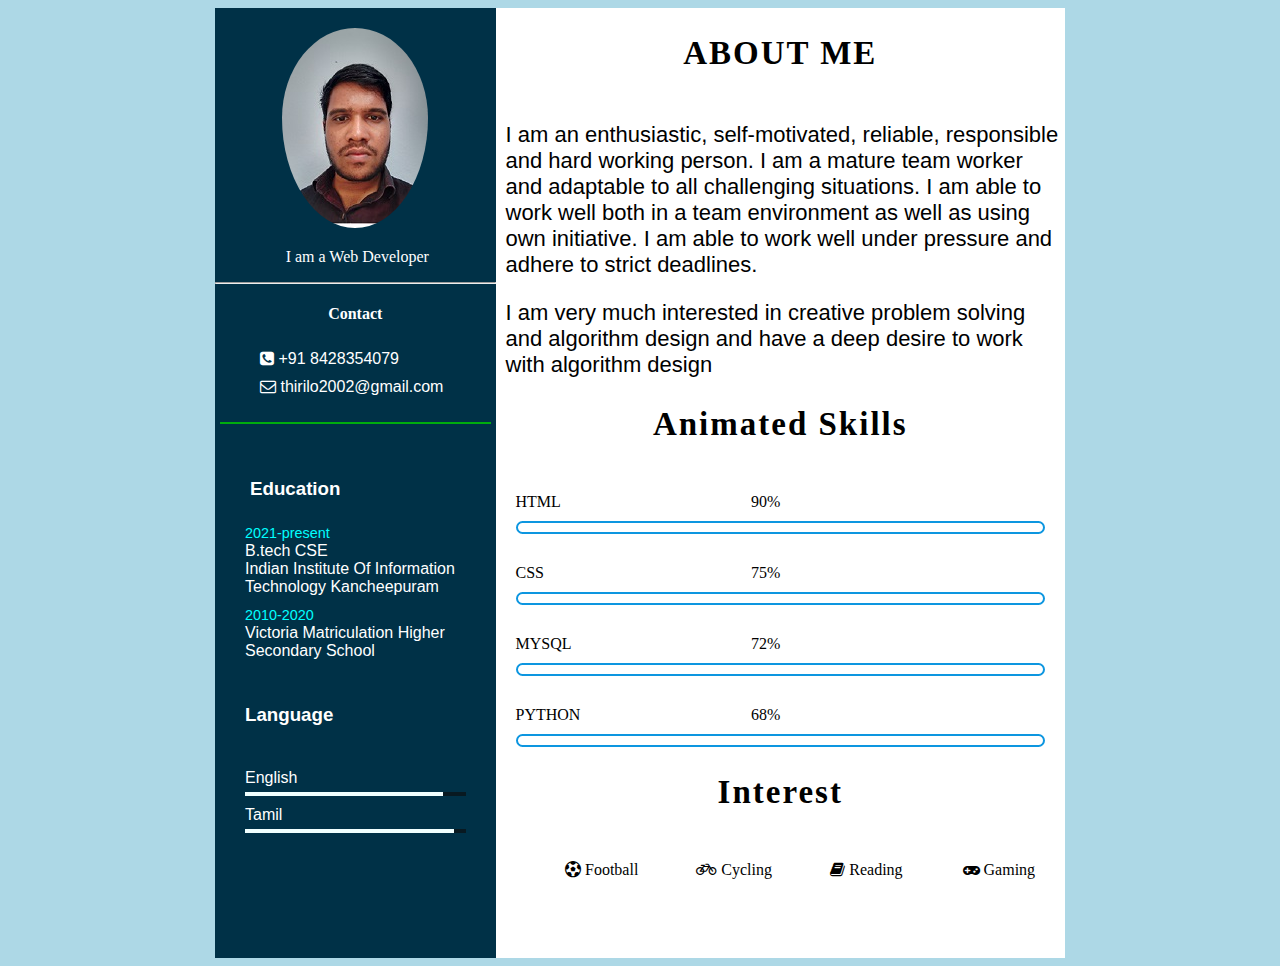
<file: project/index.html>
<!DOCTYPE html>
<html lang="en">
<head>
    <meta charset="UTF-8">
    <meta http-equiv="X-UA-Compatible" content="IE=edge">
    <meta name="viewport" content="width=device-width, initial-scale=1.0">
    <link rel = "stylesheet" type="text/css" href ="pr.css">
    <link rel="stylesheet" href="https://cdnjs.cloudflare.com/ajax/libs/font-awesome/4.7.0/css/font-awesome.css" integrity="sha512-5A8nwdMOWrSz20fDsjczgUidUBR8liPYU+WymTZP1lmY9G6Oc7HlZv156XqnsgNUzTyMefFTcsFH/tnJE/+xBg==" crossorigin="anonymous" referrerpolicy="no-referrer" />
    <title>Thirilo project </title>
</head>
<body>
    
    <div  class="Container">
   
            <div class ="Left_Container"> 
               <div class="profile">
               <img src="thirilo.jpg" alt " hi to all">
                 <pre> I am a Web Developer</pre>
                 <hr>
                 <div class="details">

                    <h4> Contact</h4>

                    <ul>
<li>
    <span class="icon"> </span> 
    <span class ="text"><i class="fa fa-phone-square" aria-hidden="true"></i>
        +91 8428354079</span></li>
    <li> 
    <span class="icon"> </span> <span class ="text"><i class="fa fa-envelope-o" aria-hidden="true"></i>
        thirilo2002@gmail.com</span>
</li>



</ul>

                 
               
                </div>
                </div>
            <div class="education">

<span><div class="line"> </div></span>
 <ul>
    <h3 style="padding-left: 10px;"> Education </h3>
    <li>
      <span style ="color:aqua;font-size:90% ;">2021-present</span> <br> B.tech   CSE <br>Indian Institute Of Information Technology Kancheepuram

    </li>
    <li>
        <span style ="color:aqua;font-size: 90%; ">2010-2020</span> <br> Victoria Matriculation Higher Secondary School
    </li>
 </ul>

<div class="language">
    <h3 style="padding-left: 25px;"> Language</h3>
<ul>

   
<li>
<span> English</span>
<span class ="lang">                              
    <div style="width: 90%;"> </div>
    </span>
</li>


<li>
    <span> Tamil</span>
    <span  class="lang">
        <div style="width: 95%;"> </div>
    </span>
   
    </li>
</ul>

</div>

               </div>
               </div>
            <div class ="Right_Container"> 
                <div class="about">
                   <h2>
                    ABOUT ME
                   </h2>
                    <P style =" font-size: 22px;text-align:left; padding-left:10px;font-family: 'Gill Sans', 'Gill Sans MT', Calibri, 'Trebuchet MS', sans-serif;">
                        I am an enthusiastic, self-motivated, reliable, responsible and hard working person. I am a mature team worker and adaptable to all challenging situations. I am able to work well both in a team environment as well as using own initiative. I am able to work well under pressure and adhere to strict deadlines. 
                    </P>
                    <p style =" font-size: 22px;text-align:left; padding-left:10px;font-family: 'Gill Sans', 'Gill Sans MT', Calibri, 'Trebuchet MS', sans-serif;">
                        I am very much interested in creative  problem solving and algorithm design and have a deep desire to work with algorithm design 
                    </p>
                </div>
                <div class="wrapper">
                    <div class="shape-1"></div>
                    <div class="shape-2"></div>
                    <div class="container">
                        <h2>Animated Skills </h2>
                        <div class="skills">
                            <div class="details">
                                <span>HTML</span>
                                <span>90%</span>
                            </div>
                            <div class="bar">
                                <div id="html-bar"></div>
                            </div>
                        </div>
                        <div class="skills">
                            <div class="details">
                                <span>CSS</span>
                                <span>75%</span>
                            </div>
                            <div class="bar">
                                <div id="css-bar"></div>
                            </div>
                        </div>
                        <div class="skills">
                            <div class="details">
                                <span>MYSQL</span>
                                <span>72%</span>
                            </div>
                            <div class="bar">
                                <div id="js-bar"></div>
                            </div>
                        </div>
                        <div class="skills">
                            <div class="details">
                                <span>PYTHON</span>
                                <span>68%</span>
                            </div>
                            <div class="bar">
                                <div id="jQuery-bar"></div>
                            </div>
                        </div>
                    </div>
                </div>





                <div class ="interest">
                    <h2>  Interest</h2>
                    <ul>
                    <li><i class="fa fa-futbol-o" aria-hidden="true"></i>
                        Football</li>
                    <li><i class="fa fa-bicycle" aria-hidden="true"></i>
                        Cycling</li>
                    <li><i class="fa fa-book" aria-hidden="true"></i>
                        Reading</li>
                    <li><i class="fa fa-gamepad" aria-hidden="true"></i>
                        Gaming</li>
                    </ul>
                    
                              </div>



            </div>


     
    


    </div>




</body>
</html>
</file>
<file: project/pr.css>
body
{
background-color: lightblue;

display:flex;
align-items: center;

justify-content: center;

}

.Container
{
position: relative;
background-color:white;
    display: inline-flex;
 height: 950px;
   width: 850px;




}
.Container .Left_Container
{
background-color:#003147;
position:relative;
justify-content: flex-start;
text-align: center;

width: 33%

}

.Container .Left_Container .profile
{
    /*
background-color: green;*/
 min-height: 35%;


}

.Container .Right_Container
{
    background-color: white;
text-align: center;
justify-content: flex-start;
width: 67%

}
.Container .Left_Container .profile img
{
padding-top:20px;
border-radius: 50% ;


}
.Container .Left_Container pre{
text-align: center;
font-size: medium;
font-family: Cambria, Cochin, Georgia, Times, 'Times New Roman', serif;
color:#ffff;
}
.Container .Left_Container .details
{
    background-color:#003147;
}
.Container .Left_Container h4
{
    color:white;
    background-color:#003147;
    text-size-adjust: 2em;

}

.Container .Left_Container .details ul
{
    list-style-type: none;
}
.Container .Left_Container .details ul li{


text-decoration-skip:none ;
color:white;
text-align: left;
font-family:sans-serif;
padding:5px;


}

.Container .Left_Container .details ul li span{

    color:aquwhite;
    text-shadow: 0cap;
    font-family: sans-serif;
}
.Container .Left_Container .education
{
    text-decoration-skip:none ;
    color:white;
    text-align: left;
    font-family:sans-serif;
padding:5px;


}

.Container .Left_Container .education span .line
{
width:100%;
height:2px;
background-color:rgb(0, 172, 14);
margin-top:0px;

}
.Container .Left_Container .education ul
{
    list-style-type: none;
    padding: 20px;
  
}
.Container .Left_Container .education ul li{
    padding: 5px;
}

.Container .Left_Container .language .lang{
width:100%;
height:4px;
position:relative;
display: block;
background-color:#081921;
margin-top:5px;

}
.Container .Left_Container .language .lang div{
background-color: azure;
height:4px;
}


.Right_Container.wrapper{
    width: 40%;
    min-width: 570px;
    position: absolute;
    transform: translate(-50%,-50%);
    left: 50%;
    top: 50%;
}
.Right_Container.container{
    width: 80%;
    padding: 30px 30px 50px;
    background-color: white;
    border: 2px solid rgba(255,255,255,0.06);
    border-radius: 10px;
    box-shadow: 0 20px 30px rgba(0,0,0,0.2);
    backdrop-filter: blur(10px);
} 
.Right_Container.container *{
    font-family: "Poppins",sans-serif;
    color: black;
    font-weight: 500;
}
.Right_Container h2{
    margin-bottom: 50px;
    letter-spacing: 2px;
    text-align: center;
    font-size: 33px;
    font-weight: bold;
}
.Right_Container .skills
{
    padding-left: 20px;
    padding-right: 20px;
}
.Right_Container .skills:not(:last-child){
    margin-bottom: 30px;
}
.Right_Container .details{
    width: 50%;
    display: flex;  
    justify-content: space-between;
    margin-bottom: 10px;
}
.Right_Container .bar{
    position: relative;
 
    border: 2px solid #0d96e0;
 
    border-radius: 20px;
  
}
.Right_Container .bar div{
    position: relative;
    width: 0;
    height: 9px;
    border-radius: 10px;
    background-color: #0d96e0;
   
 
}
.Right_Container #html-bar{
    animation: html-fill 2s forwards;
}
@keyframes html-fill{
    100%{
        width: 90%;
    }
}
.Right_Container #css-bar{
    animation: css-fill 2s forwards;
}
@keyframes css-fill{
    100%{
        width: 75%;
    }
}
.Right_Container #js-bar{
    animation: js-fill 2s forwards;
}
@keyframes js-fill {
    100%{
        width: 72%;
    }
}
.Right_Container #jQuery-bar{
    animation: jQuery-fill 2s forwards;
}
@keyframes jQuery-fill{
    100%{
        width: 58%;
    }
} 
.Right_Container .interest ul
{
display : grid;
grid-template-columns: repeat(4,1fr);
list-style-type: none;
}
</file>
